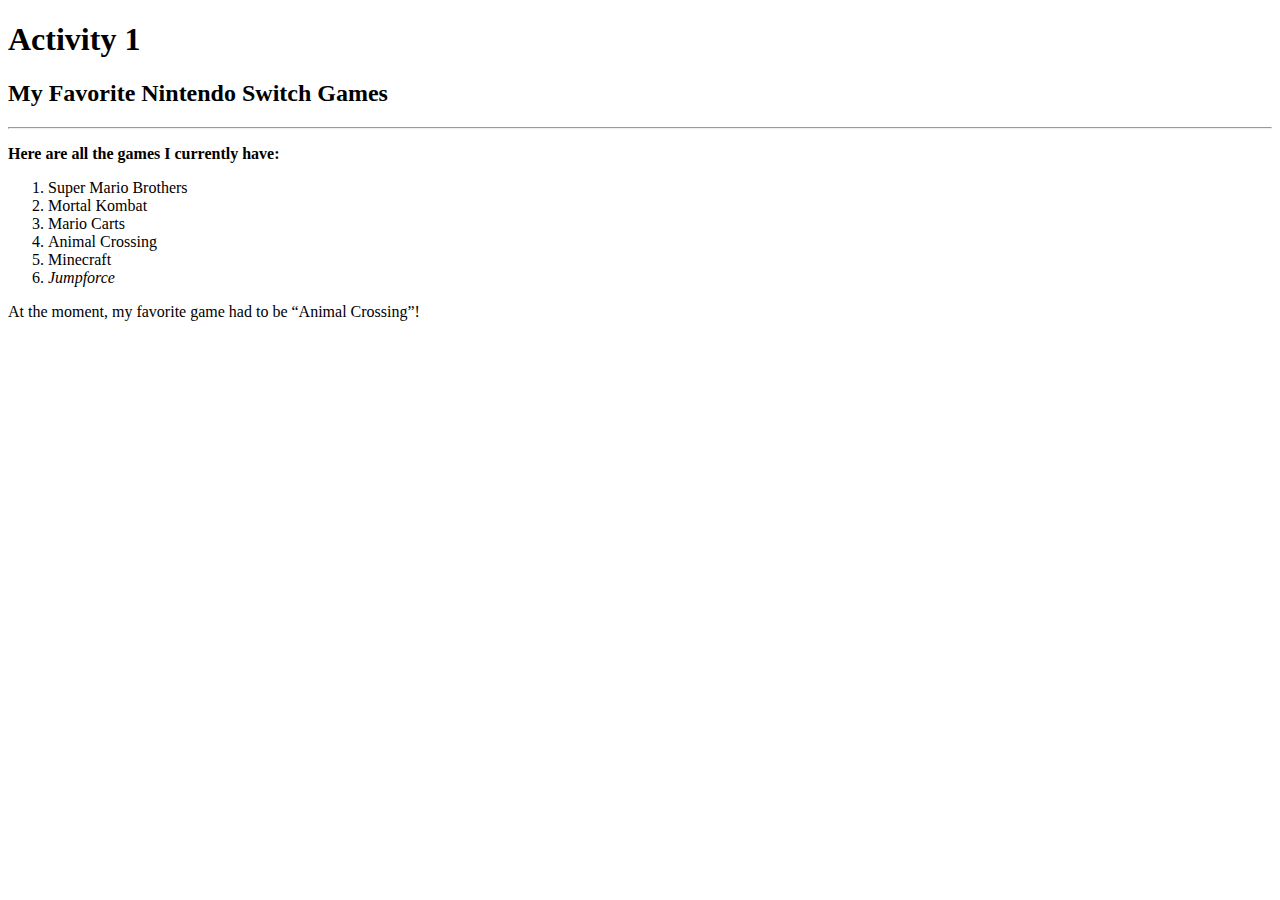
<file: Activity 1/index.html>
<!DOCTYPE html>
<html lang="en">
<head>
    <meta charset="UTF-8">
    <meta http-equiv="X-UA-Compatible" content="IE=edge">
    <meta name="viewport" content="width=device-width, initial-scale=1.0">
    <title>Activity 1</title>
</head>
<body>
    <h1>Activity 1</h1>
    <h2>My Favorite Nintendo Switch Games</h2>
    <hr>
    <p><b>Here are all the games I currently have:</b></p>
    <ol>
        <li>Super Mario Brothers</li>
        <li>Mortal Kombat</li>
        <li>Mario Carts</li>
        <li>Animal Crossing</li>
        <li>Minecraft</li>
        <li><i>Jumpforce</i></li>
    </ol>
    <p>At the moment, my favorite game had to be <q>Animal Crossing</q>!</p>
</body>
</html>
</file>
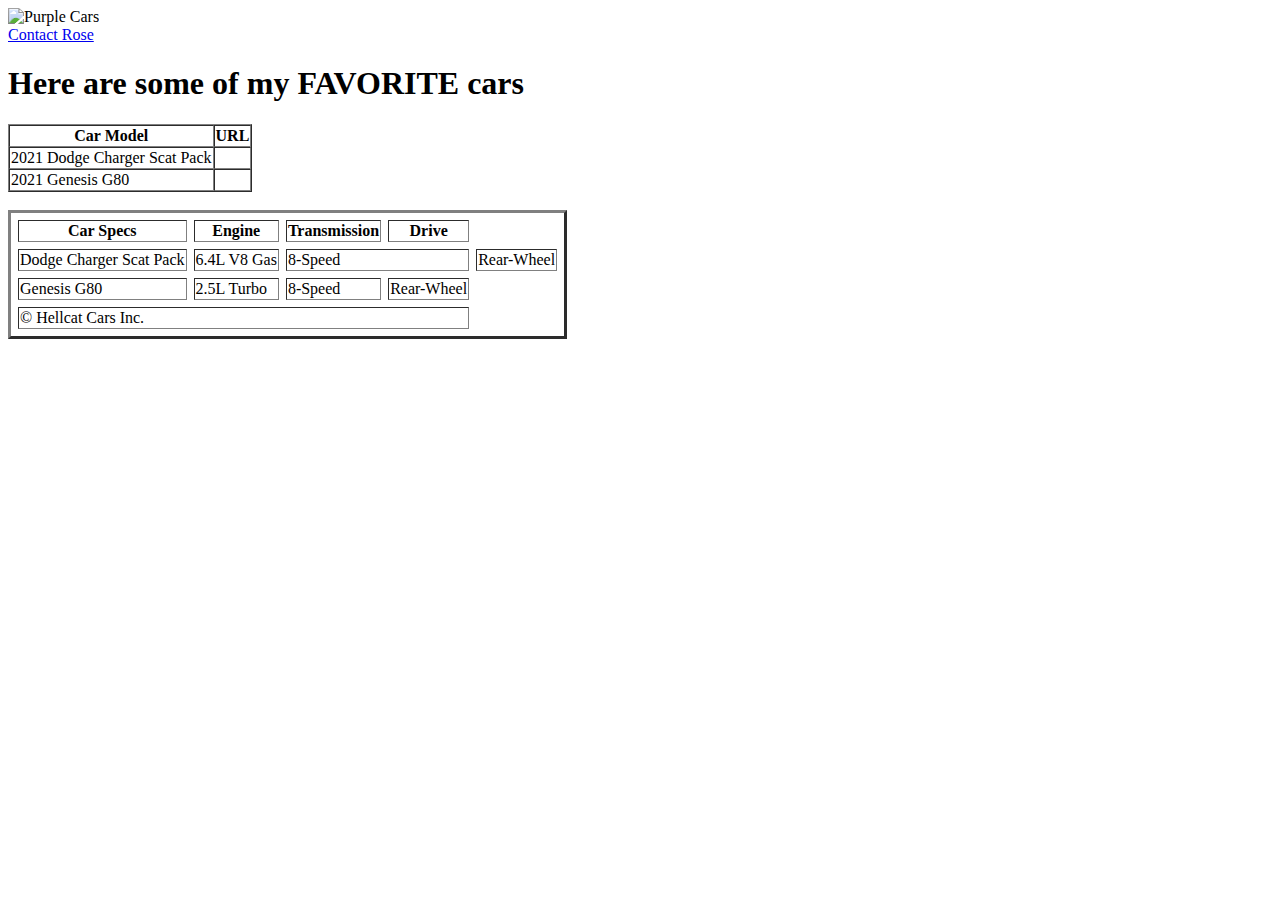
<file: Activity 2/index.html>
<!DOCTYPE html>
<html lang="en">
<head>
    <meta charset="UTF-8">
    <meta http-equiv="X-UA-Compatible" content="IE=edge">
    <meta name="viewport" content="width=device-width, initial-scale=1.0">
    <title>Activity 2</title>
</head>
<body>
    <img scr="images/T-Scat-Pack.jpg" alt="Purple Cars" width="200" height="200">
    <br>
    <a href="mailto:onealr4@gmatc.matc.edu">Contact Rose</a>
    <h1>Here are some of my <b>FAVORITE</b> cars</h1>
    <table id="simple-table" border="1" cellspacing="0">
        <tr>
            <th>Car Model</th>
            <th>URL</th>
        </tr>
        <tr>
            <td>2021 Dodge Charger Scat Pack</td>
            <td>
                <a href="https://carbuzz.com/cars/dodge/charger/2021-dodge-charger-scat-pack"></a>
            </td>
        </tr>
        <tr>
            <td>2021 Genesis G80</td>
            <td>
                <a href="https://carbuzz.com/cars/genesis/g80"></a>
            </td>
        </tr>
    </table>
    <br />
    <table id="complex-table" border="3" cellspacing="7">
        <thread>
            <tr>
                <th>Car Specs</th>
                <th scope="column">Engine</th>
                <th scope="column">Transmission</th>
                <th scope="column">Drive</th>
            </tr>
        </thread>
        <tbody>
            <tr>
                <td scope="row">Dodge Charger Scat Pack</td>
                <td colspan="1">6.4L V8 Gas</td>
                <td colspan="3">8-Speed</td>
                <td colspan="4">Rear-Wheel</td>
            </tr>
            <tr>
                <td>Genesis G80</td>
                <td>2.5L Turbo</td>
                <td>8-Speed</td>
                <td>Rear-Wheel</td>
            </tr>
        </tbody>
        <tfoot>
            <td colspan="5">&copy; Hellcat Cars Inc.</td>
        </tfoot>
    </table>

</body>
</html>
</file>
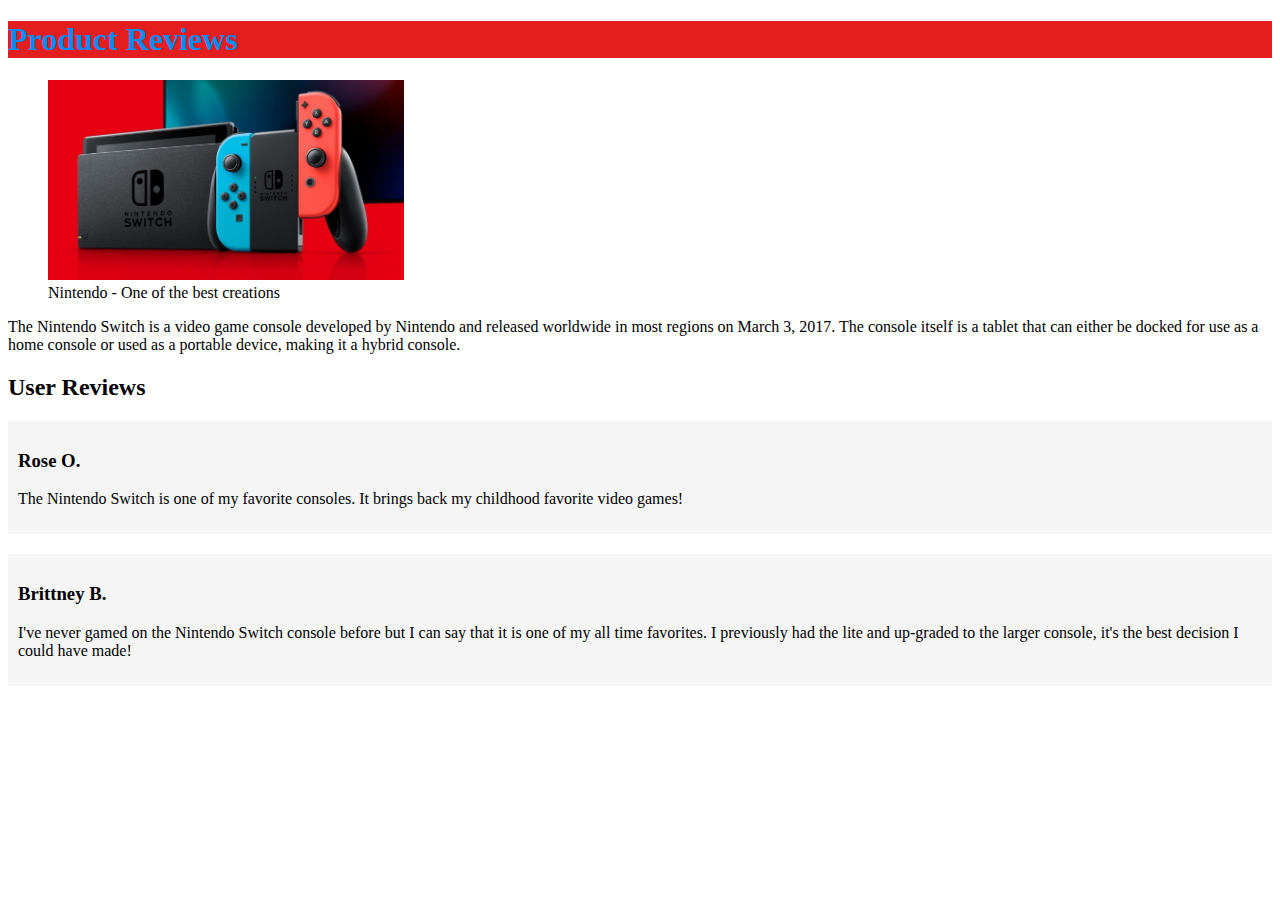
<file: Activity 3/index.html>
<!DOCTYPE html>
<html lang="en">
<head>
    <meta charset="UTF-8">
    <meta http-equiv="X-UA-Compatible" content="IE=edge">
    <meta name="viewport" content="width=device-width, initial-scale=1.0">
    <title>Product Reviews</title>
    <link rel="stylesheet" type="text/css" href="css/master.css">
    <link rel="stylesheet" type="text/css" href="https://fonts.googleapis.com/css?family=Open+Sans">

</head>
<body>
    <header>
        <h1>Product Reviews</h1>
    </header>
    <main>
        <figure>
            <img src="images/nintendo-switch.original.jpg" alt="Nintendo Switch">
            <figcaption>
                Nintendo - <span>One of the best creations</span>
            </figcaption>
        </figure>
        <p id="product-desciption">
            The Nintendo Switch is a video game console developed by Nintendo 
            and released worldwide in most regions on March 3, 2017. The console 
            itself is a tablet that can either be docked for use as a home console 
            or used as a portable device, making it a hybrid console.
        </p>

        <h2>
            User Reviews
        </h2>
        <div class="review">
            <h3>Rose O.</h3>
            <p>The Nintendo Switch is one of my favorite consoles. It brings back 
                my childhood favorite video games!
            </p>
        </div>
        <div class="review">
            <h3>Brittney B.</h3>
            <p>I've never gamed on the Nintendo Switch console before but I can say that
                it is one of my all time favorites. I previously had the lite and up-graded
                to the larger console, it's the best decision I could have made!
            </p>
        </div>
    </main>
    <footer>
        
    </footer>
</body>
</html>
</file>
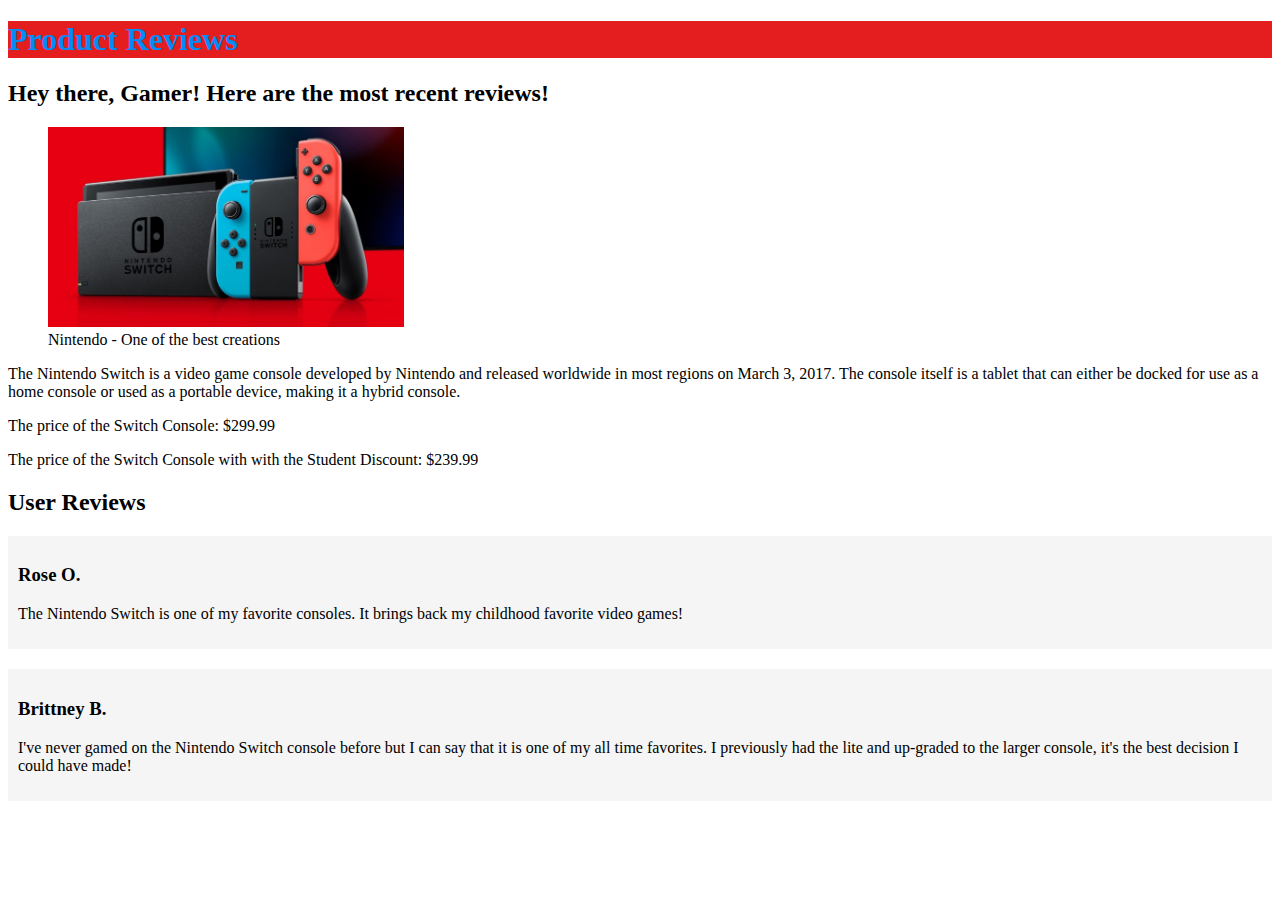
<file: Activity 4/index.html>
<!DOCTYPE html>
<html lang="en">
<head>
    <meta charset="UTF-8">
    <meta http-equiv="X-UA-Compatible" content="IE=edge">
    <meta name="viewport" content="width=device-width, initial-scale=1.0">
    <title>Product Reviews</title>
    <link rel="stylesheet" type="text/css" href="css/master.css">
    <link rel="stylesheet" type="text/css" href="https://fonts.googleapis.com/css?family=Open+Sans">

</head>
<body>
    <header>
        <h1>Product Reviews</h1>
        <h2 id="greeting"></h2>
    </header>
    <main>
        <figure>
            
            <img src="images/nintendo-switch.original.jpg" alt="Nintendo Switch">
            <figcaption>
                Nintendo - <span>One of the best creations</span>
            </figcaption>
        </figure>
        <p id="product-desciption">
            The Nintendo Switch is a video game console developed by Nintendo 
            and released worldwide in most regions on March 3, 2017. The console 
            itself is a tablet that can either be docked for use as a home console 
            or used as a portable device, making it a hybrid console.
        </p>
        <p>The price of the Switch Console: $<span id="price"></span></p>
        <p>The price of the Switch Console with with the Student Discount: $<span id="student-price"></span></p>
        <h2>
            User Reviews
        </h2>
        <div class="review">
            <h3>Rose O.</h3>
            <p>The Nintendo Switch is one of my favorite consoles. It brings back 
                my childhood favorite video games!
            </p>
        </div>
        <div class="review">
            <h3>Brittney B.</h3>
            <p>I've never gamed on the Nintendo Switch console before but I can say that
                it is one of my all time favorites. I previously had the lite and up-graded
                to the larger console, it's the best decision I could have made!
            </p>
        </div>
    </main>
    <footer>
        
    </footer>
    <script src="js/scripts.js"></script>
</body>
</html>
</file>
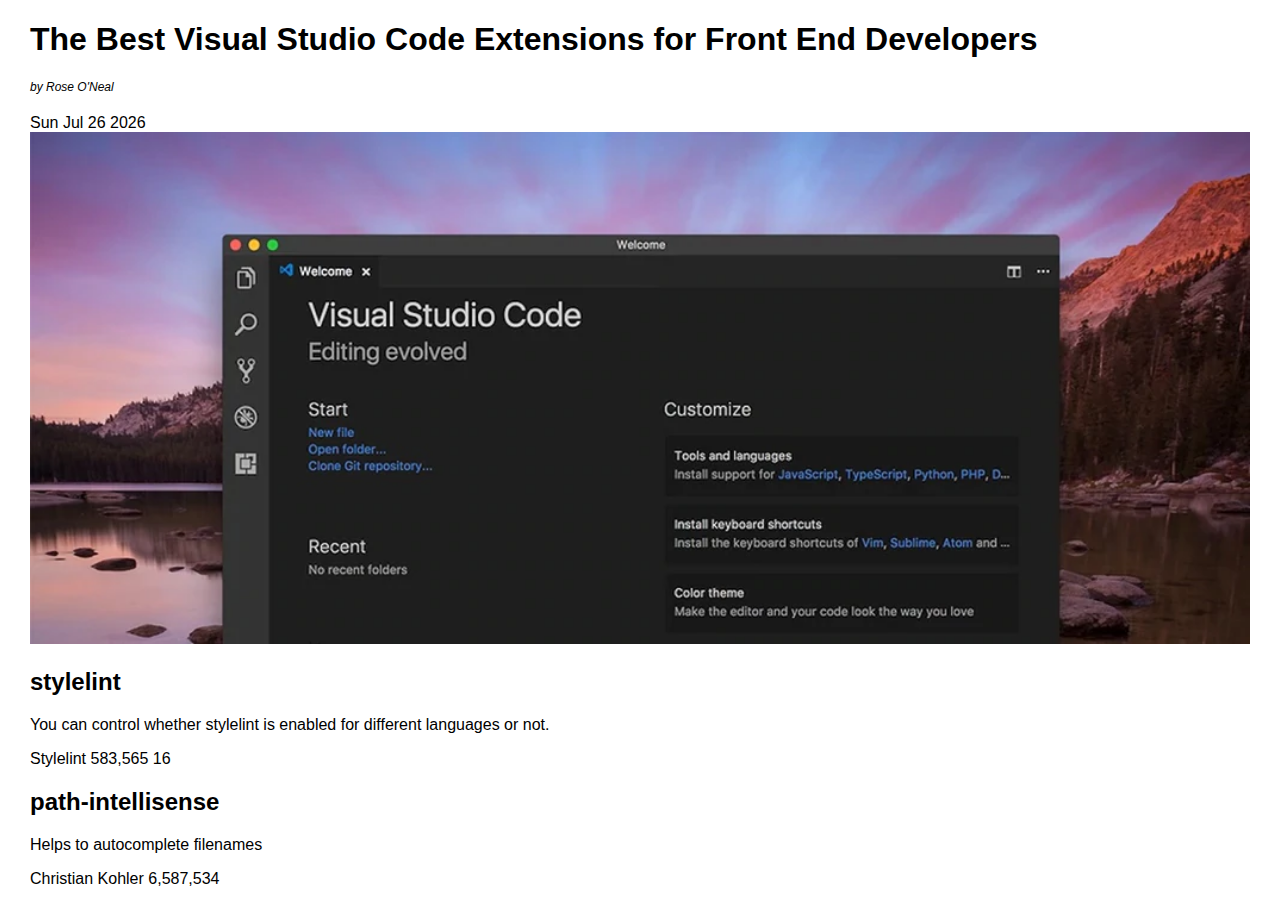
<file: Activity 5/index.html>
<!DOCTYPE html>
<html lang="en">
<head>
    <meta charset="UTF-8">
    <meta http-equiv="X-UA-Compatible" content="IE=edge">
    <meta name="viewport" content="width=device-width, initial-scale=1.0">
    <link rel="stylesheet" type="text/css" href="css/master.css">
    <title>Activity 5</title>
</head>
<body>
    <header>
        <h1>The Best Visual Studio Code Extensions for Front End Developers</h1>
        <div id="credits">
            by Rose O'Neal
        </div>
        <div id="date">
            <!--Add date in java script-->
        </div>
    </div>
        <img id="header-image" src="images/VisualStudioImage.webp" alt="header image">
    </header>
    <main>
        <div class="package-container">
            <header>
                <h2 id="p1-name"></h2>
            </header>
            <section>
                <p id="p1-description"></p>
            </section>
            <footer>
                <span id="p1-author"></span>
                <span id="p1-downloads"></span>
                <span id="p1-stars"></span>
            </footer>
        </div>
        <div class="package-container"></div>
        <header>
            <h2 id="p2-name"></h2>
        </header>
        <section>
            <p id="p2-description"></p>
        </section>
        <footer>
            <span id="p2-author"></span>
            <span id="p2-downloads"></span>
            <span id="p2-starts"></span>
        </footer>
    </main>
    
    <script src="js/scripts.js" charset="utf-8"></script>
</body>
</html>
</file>
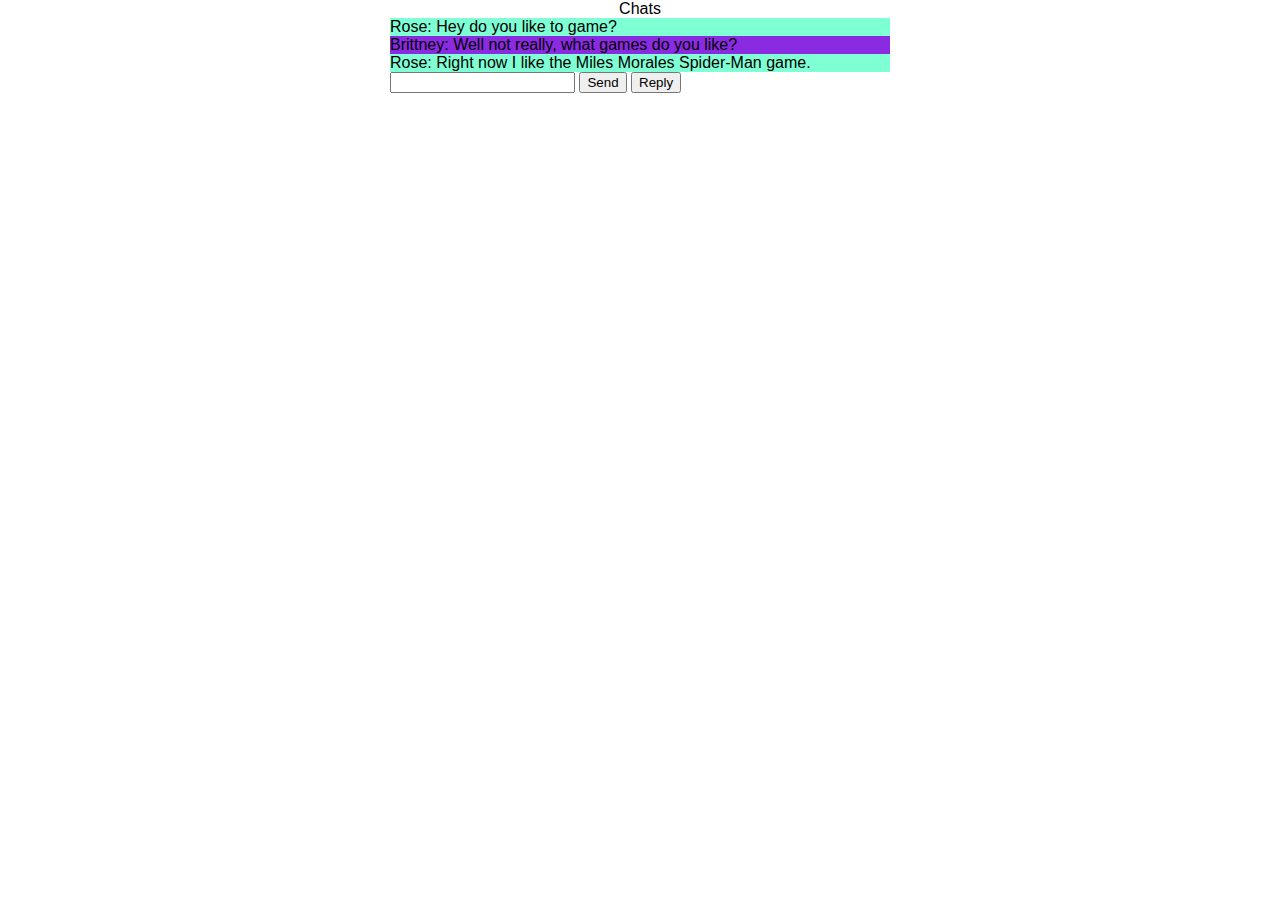
<file: Activity 6/index.html>
<!DOCTYPE html>
<html lang="en">
<head>
    <meta charset="UTF-8">
    <meta http-equiv="X-UA-Compatible" content="IE=edge">
    <meta name="viewport" content="width=device-width, initial-scale=1.0">
    <title>Document</title>
    <link rel="stylesheet" href="css/master.css">
    <link rel="stylesheet" type="text/css" href="https://fonts.google.com/specimen/Quicksand">
</head>
<body>
    <header>Chats</header>
    <main>
        <section id="message-container" class="messages"></section>
        <section>
        <input type="text" id="message-input">
        <button type="button" id="send-button">Send</button>
        <button type="button" id="reply-button">Reply</button>
    </section>
    </main>
    <script src="js/scripts.js" charset="utf-8"></script>
</body>
</html>
</file>
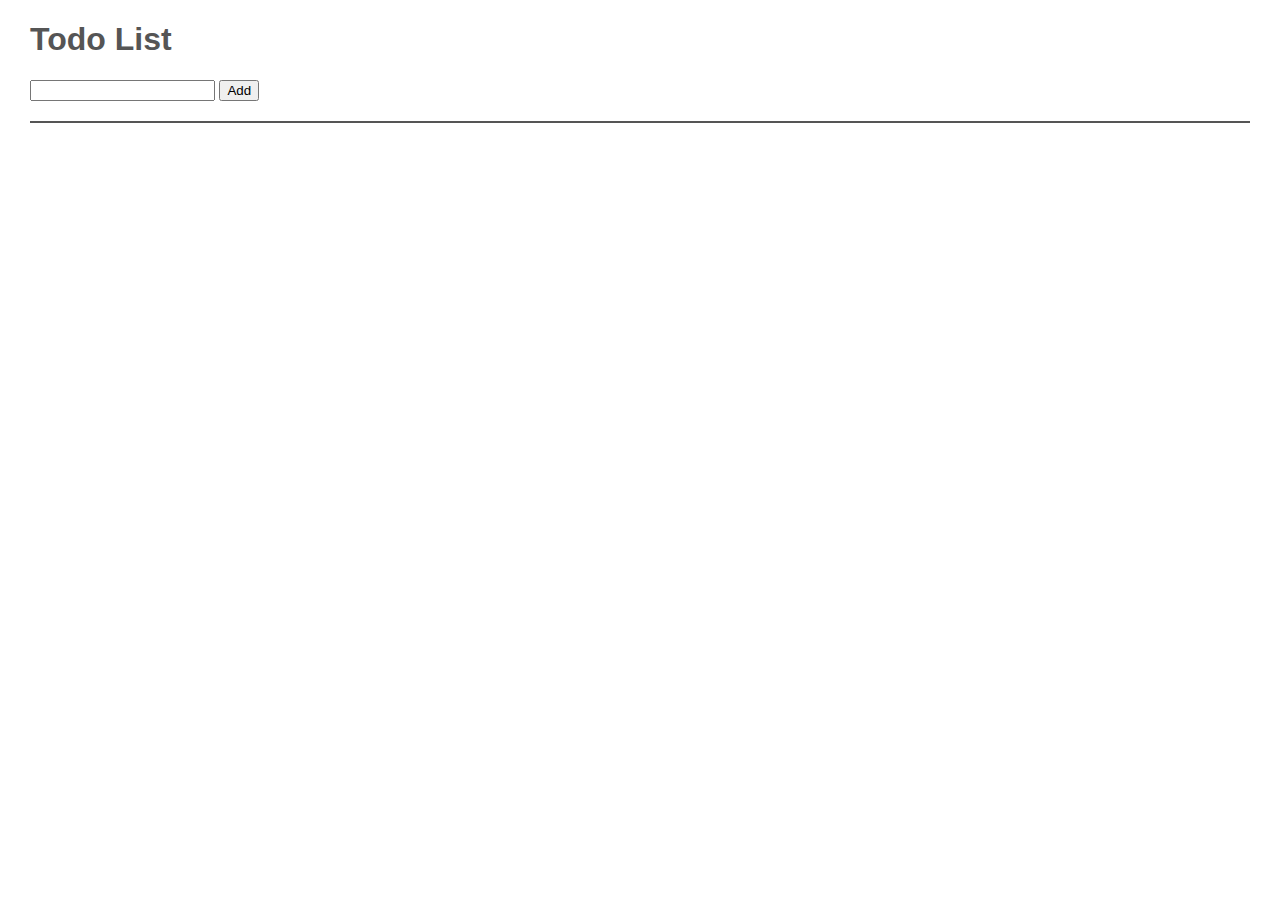
<file: Activity 7/index.html>
<!DOCTYPE html>
<html lang="en">
<head>
    <meta charset="UTF-8">
    <meta http-equiv="X-UA-Compatible" content="IE=edge">
    <meta name="viewport" content="width=device-width, initial-scale=1.0">
    <link rel="stylesheet" type="text/css" href="https://fonts.googelapis.com/css?family=Open+Sans">
    <link rel="stylesheet" href="css/master.css">
    <title>Todo List</title>
</head>
<body>
    <header>
        <h1>Todo List</h1>
    </header>
    <main>
        <section>
            <input type="text" id="input-task">
            <button type="button" id="add-task">Add</button>
        </section>
        <section id="todo-list-container">
            <ol id="active-list">

            </ol>
            <ul id="completed-list">

            </ul>
        </section>
    </main>
    <script src="js/scripts.js" charset="utf-8"></script>
</body>
</html>
</file>
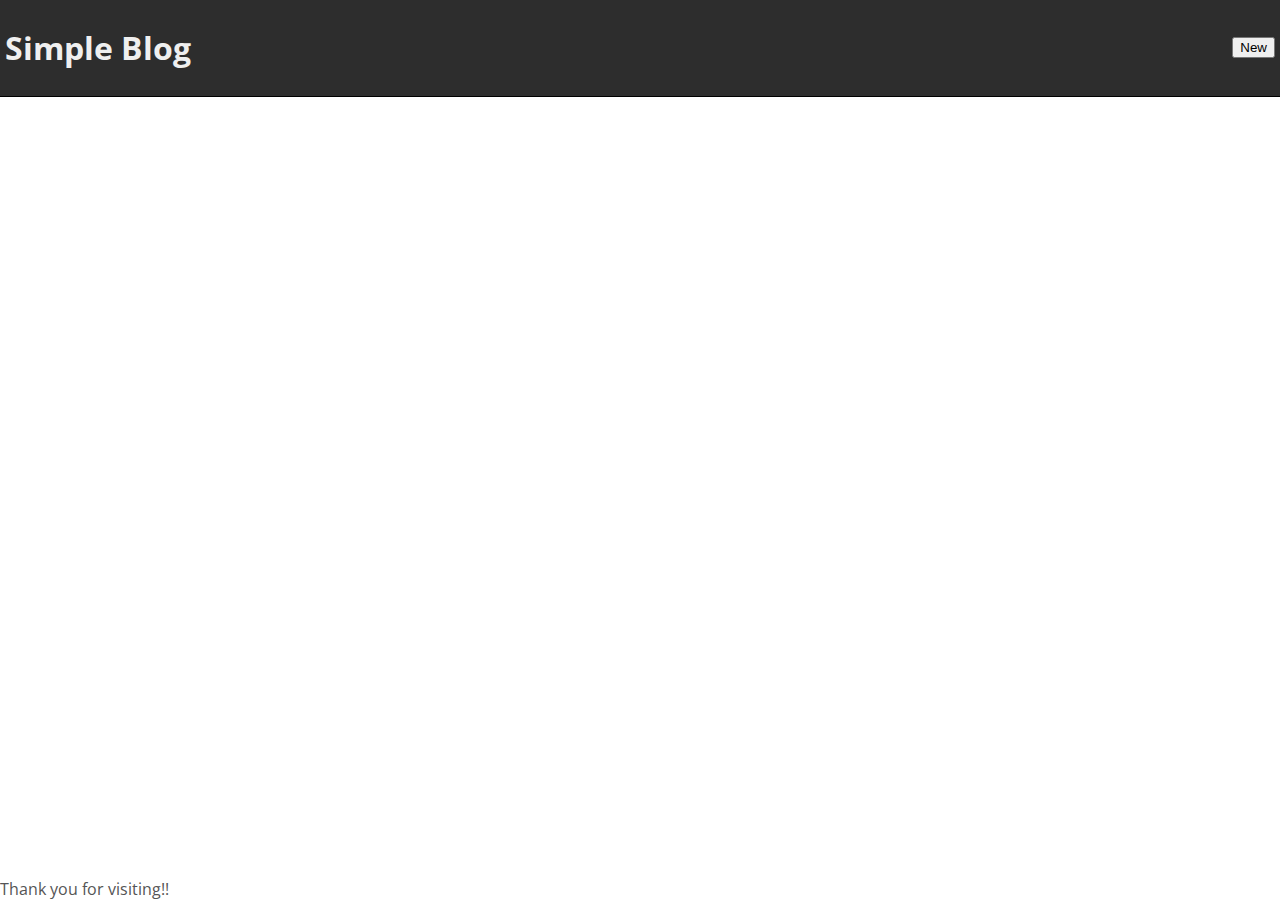
<file: Activity 8/index.html>
<!DOCTYPE html>
<html lang="en">
<head>
    <meta charset="UTF-8">
    <meta http-equiv="X-UA-Compatible" content="IE=edge">
    <meta name="viewport" content="width=device-width, initial-scale=1.0">
    <title>Simple Blog</title>
    <link rel="stylesheet" type="text/css" href="https://fonts.googleapis.com/css?family=Open+Sans">
    <link rel="stylesheet" href="css/master.css">
</head>
<body>
    <header>
        <h1 class="header-title">Simple Blog</h1>
        <div class="header-menu">
            <button id="new-button">New</button>
        </div>
    </header>
    <main>
        <section id="display-content"></section>
    </main>
    <footer>
        Thank you for visiting!!
    </footer>

    <!--Modal Dialog (hidden by default)-->
    <div class="modal" id="modal-dialog">
        <section>
            <h2>Title</h2>
            <input type="text" id="edit-title-text">
            <span id="edit-title-message"></span>
        </section>
        <section>
            <h2>Content</h2>
            <textarea name="edit-content-text" id="edit-content-text" cols="80" rows="8"></textarea>
            <span id="edit-content-message"></span>
        </section>
        <footer>
            <button id="cancel-button">Cancel</button>
            <button id="save-button">Save</button>
        </footer>
    </div>
    <div id="modal-backdrop"></div>
    <script src="js/scripts.js"></script>
</body>
</html>
</file>
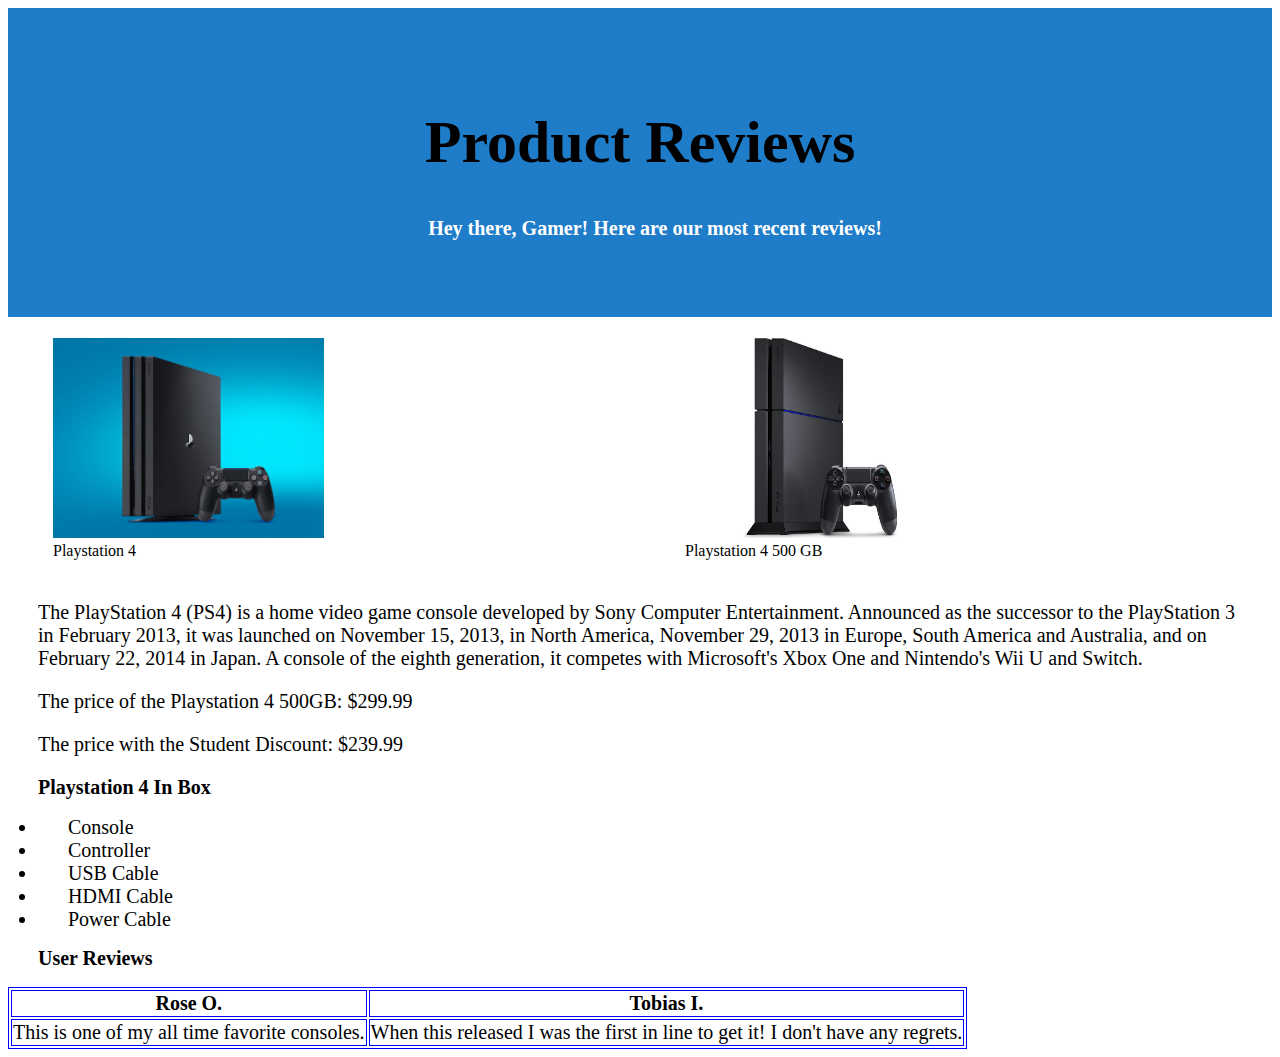
<file: Project 1/index.html>
<!DOCTYPE html>
<html lang="en">
<head>
    <meta charset="UTF-8">
    <meta http-equiv="X-UA-Compatible" content="IE=edge">
    <meta name="viewport" content="width=device-width, initial-scale=1.0">
    <title>Product Reviews</title>
    <link rel="stylesheet" type="text/css" href="css/master.css">
    <link rel="stylesheet" type="text/css" href="https://fonts.googleapis.com/css?family=Open+Sans">
</head>
<body>
    <header>
        <h1>Product Reviews</h1>
        <h2 id="greeting"></h2>
        <script>
            window.alert("Welcome!")
        </script>
    </header>
    <main>
        <div class="row">
            <div class = "column">
                <figure>
                <img src = "images/R.jpg" alt = "PlayStation 4" style = "width:50%">
                <figcaption>Playstation 4</figcaption>
                </figure>
            </div>
            <div class="column">
                <figure>
                <img src = "images/Sony-PlayStation-4-500GB.jpg" alt = "PlayStation 4" style = width:50%>
                <figcaption>Playstation 4 500 GB</figcaption>
                </figure>
            </div>
        </div>
        <p id="product-desciption">
            The PlayStation 4 (PS4) is a home video game console developed by Sony Computer Entertainment. 
            Announced as the successor to the PlayStation 3 in February 2013, it was launched on November 
            15, 2013, in North America, November 29, 2013 in Europe, South America and Australia, and on 
            February 22, 2014 in Japan. A console of the eighth generation, it competes with Microsoft's 
            Xbox One and Nintendo's Wii U and Switch.
        </p>
        <p>The price of the Playstation 4 500GB: $<span id = "price"></span></p>
        <p>The price with the Student Discount: $<span id = "smallDiscount"></span></p>
        <h2>Playstation 4 In Box</h2>
            <ul>
                <li>Console</li>
                <li>Controller</li>
                <li>USB Cable</li>
                <li>HDMI Cable</li>
                <li>Power Cable</li>
            </ul>
        
        
        <h2>
            User Reviews
        </h2>
        <table>
            <tr>
            <th>Rose O.</th>
            <th>Tobias I.</th>
            </tr>
            <tr>
            <td>This is one of my all time favorite consoles.</td>
            <td>When this released I was the first in line to get it! I don't have any regrets.</td>
            </tr>
        </table>
    </main>
    <footer>
        
    </footer>
    <script src="js/scripts.js"></script>
</body>
</html>
</file>
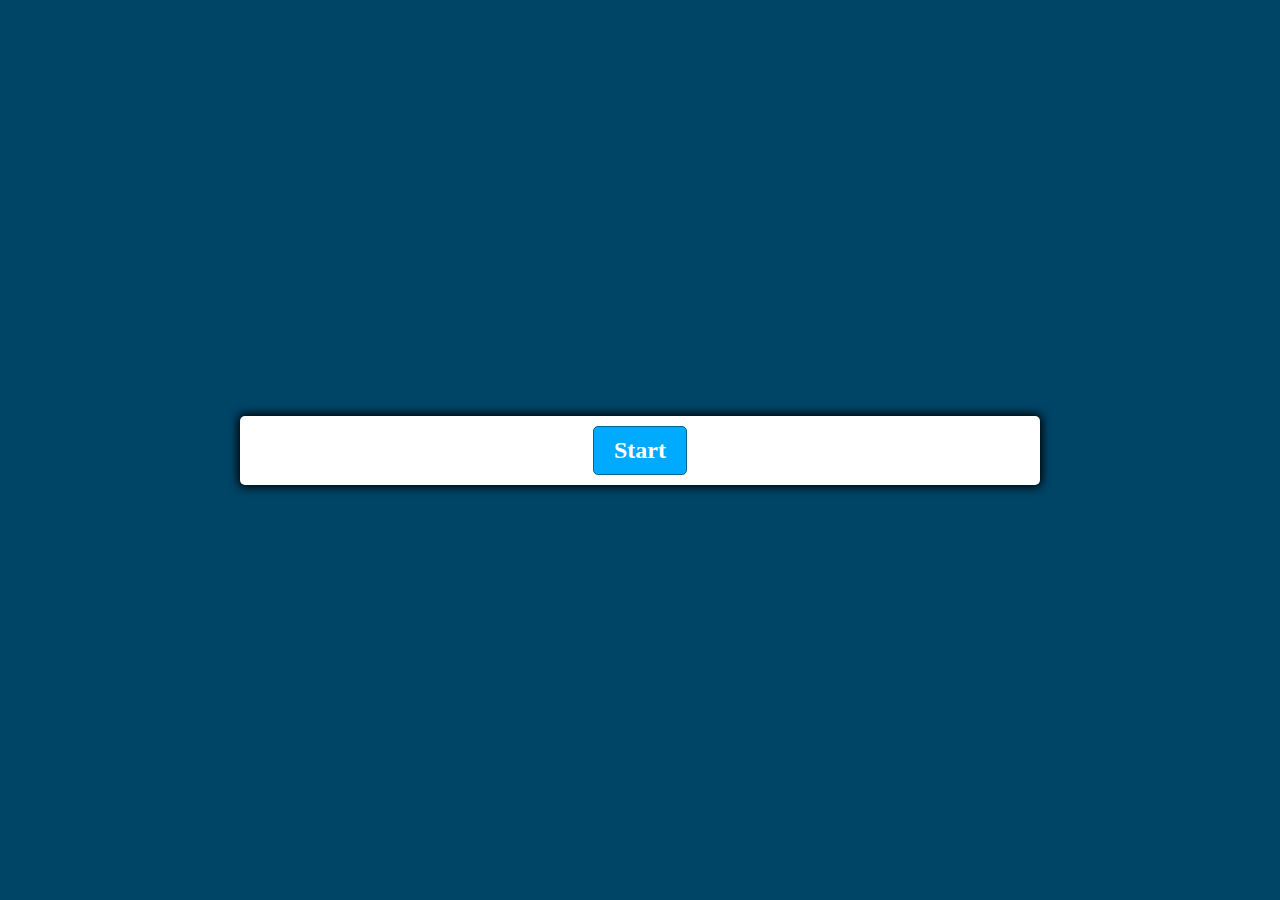
<file: Project 2/index.html>
<!DOCTYPE html>
<html lang="en">

<head>
    <meta charset="UTF-8">
    <meta name="viewport" content="width=device-width, initial-scale=1.0">
    <meta http-equiv="X-UA-Compatible" content="ie=edge">
    <link href="css/master.css" rel="stylesheet">
    <script defer src="js/scripts.js"></script>
    <title>Quiz App</title>
</head>

<body>
    <div class="container">
        <div id="question-container" class="hide">
            <div id="question">Question</div>
            <div id="answer-buttons" class="btn-grid">
                <button class="btn">Answer 1</button>
                <button class="btn">Answer 2</button>
                <button class="btn">Answer 3</button>
                <button class="btn">Answer 4</button>
            </div>
        </div>
        <div class="controls">
            <button id="start-btn" class="start-btn btn">Start</button>
            <button id="next-btn" class="next-btn btn hide">Next</button>
        </div>
    </div>
</body>

</html>
</file>
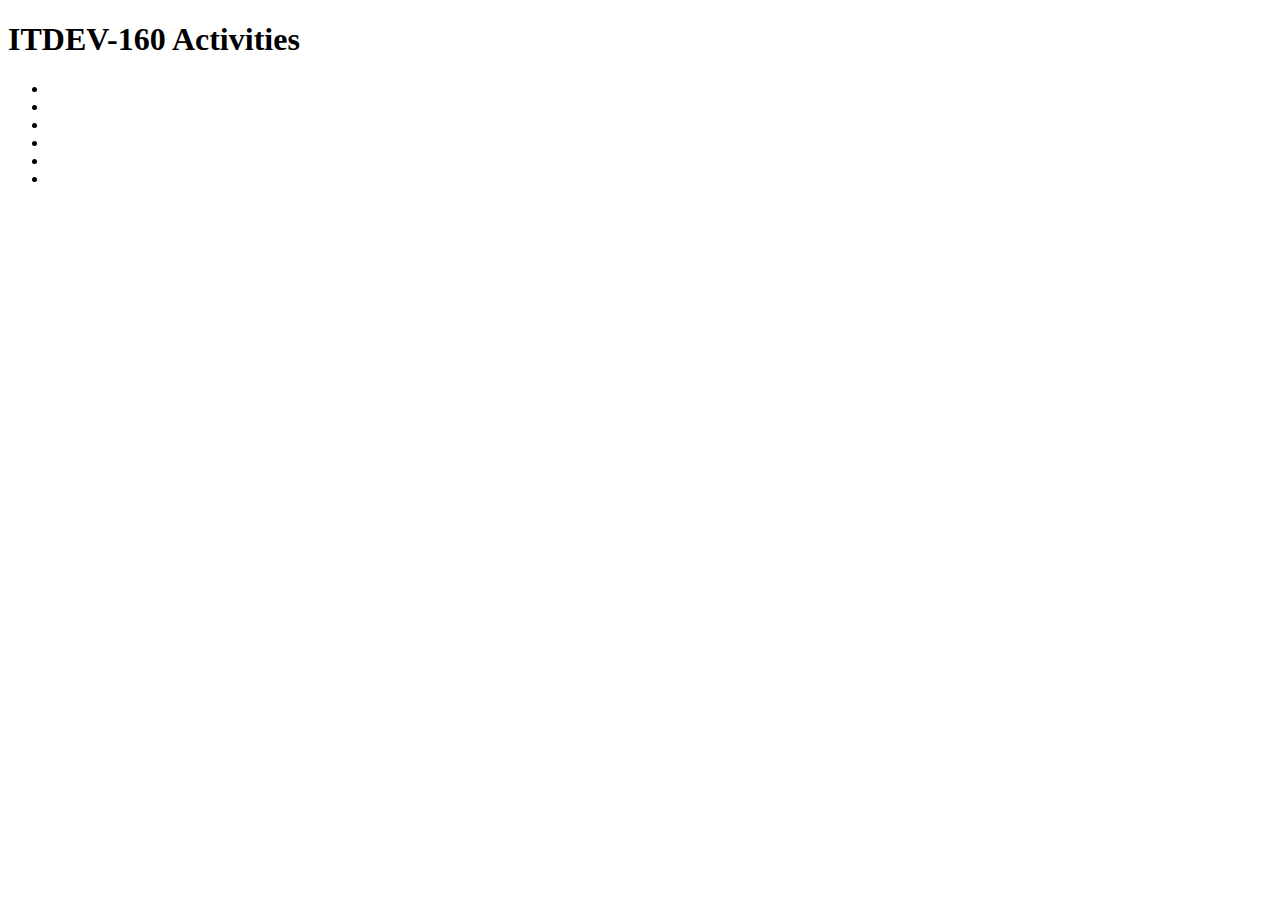
<file: Root/index.html>
<!DOCTYPE html>
<html lang="en">
<head>
    <meta charset="UTF-8">
    <meta http-equiv="X-UA-Compatible" content="IE=edge">
    <meta name="viewport" content="width=device-width, initial-scale=1.0">
    <title>ITDEV-160 Activities</title>
</head>
<body>
    <h1>ITDEV-160 Activities</h1>
    <ul>
        <li><a href="Activity 1/idex.html"></a></li>
        <li><a href="Activity 2/idex.html"></a></li>
        <li><a href="Activity 3/index.html"></a></li>
        <li><a href="Activity 4/index.html"></a></li>
        <li><a href="Project 1/index.html"></a></li>
        <li><a href="Activity 5/index.html"></a></li>
    </ul>
</body>
</html>
</file>
<file: Activity 3/css/master.css>
body{
    font-family: Cambria, Cochin, Georgia, Times, 'Times New Roman', serif;
    color:black;
}

h1{
    color:rgb(3, 139, 250);
    background-color: rgb(228, 30, 30);
}

img{
    height: 200px;
    text-align: left;
}

figcaption span{
    font-size: .85;
}

p#product-description{
    margin: 20px 0 20px 0;
    text-align: justify;
}

div.review{
    padding: 10px;
    background-color: whitesmoke;
    margin: 20px 0 20px 0;
}
</file>
<file: Activity 4/css/master.css>
body{
    font-family: Cambria, Cochin, Georgia, Times, 'Times New Roman', serif;
    color:black;
}

h1{
    color:rgb(3, 139, 250);
    background-color: rgb(228, 30, 30);
}

img{
    height: 200px;
    text-align: left;
}

figcaption span{
    font-size: .85;
}

p#product-description{
    margin: 20px 0 20px 0;
    text-align: justify;
}

div.review{
    padding: 10px;
    background-color: whitesmoke;
    margin: 20px 0 20px 0;
}
</file>
<file: Activity 5/css/master.css>
body{
    font-family: 'Open Sans', sans-serif;
    margin: auto 30px;
}

#credits{
    font-style: italic;
    font-size: .75em;
    margin-bottom: 20px;
}

#header-image{
    width: 100%;
}
</file>
<file: Activity 6/css/master.css>
body {
    font-family:'Lucida Sans', 'Lucida Sans Regular', 'Lucida Grande', 'Lucida Sans Unicode', Geneva, Verdana, sans-serif;
    max-width: 500px;
    margin:  0 auto;
}

header {
    text-align: center;
}

.out-message{
    background-color: aquamarine;
}

.in-message{
    background-color: blueviolet;
}
</file>
<file: Activity 7/css/master.css>
body{
    font-family: 'Open Sans', sans-serif;
    margin: auto 30px;
    color: #555;
}

ul{
    border: solid 1px #555;
    margin: 0;
}

li{
    padding: 5px;
}

#todo-list-container{
    margin-top: 20px;
}

#completed-list{
    list-style-type: none;
}

#completed-list li{
    text-decoration: line-through;
}
</file>
<file: Activity 8/css/master.css>
/* main styles */
body {
    display: flex;
    flex-direction: column;
    min-height: 100vh;
    font-family: 'Open Sans', sans-serif;
    color: #555;
    margin: 0;
}

header {
    display: flex;
    padding: 5px;
    color: #efefef;
    background-color: #2D2D2D;
    border-bottom: solid 1px #000;
}

header .header-title {
    display: inline-block;
}

header .header-menu {
   flex-grow: 1;
   display: flex;
   align-items: center;
   justify-content: flex-end;
   color: #777;
   font-size: smaller;
}

main {
    flex: 1;
}

main #display-content {
    padding: 20px;
}

/*modal styles */
#modal-backdrop {
    display: none;
    position: absolute;
    height: 100vh;
    width: 100vw;
    background-color: rgba(0, 0, 0, 0.75);
}

#modal-backdrop.visible {
    display: block;
}

.modal {
    display: none;
    position: absolute;
    padding: 10px;
    border: solid 1px #555;
    background-color: #fff;
    z-index: 99999;
    width: 300px;
    height: 300px;
    top: 50%;
    left: 50%;
    transform: translate(-50%, -50%);
}

.modal.visible {
    display: block;
}

.modal-content {
    width: 300px;
    height: 300px;
}

#edit-title{
    width: 300px;
}
</file>
<file: Project 1/css/master.css>
body{
    font-family: Cambria, Cochin, Georgia, Times, 'Times New Roman', serif;
    color:black;
}
header{
    padding: 60px;
    text-align: center;
    background: #1e7cc9;
    color: white;
    font-size: 30px;
}
h1{
    color:rgb(0, 0, 0);
}

p{
    padding-left: 30px;
    padding-right: 30px;
    font-size: 20px;
}

img{
    height: 200px;
    text-align: center;
}

figcaption span{
    font-size: .85;
    text-align: center;
}

p#product-description{
    margin: 20px 0 20px 0;
    text-align: justify;
}

div.review{
    padding: 10px;
    background-color: whitesmoke;
    margin: 20px 0 20px 0;
}

.column{
    flex: 50%;
    padding : 5px;
}

.row{
    display: flex;
}

table, th, td{
    border: 1px solid blue;
    align-content: center;
    font-size: 20px;
}

h2{
    font-size: 20px;
    padding-left: 30px;
}

li{
    font-size: 20px;
    padding-left: 30px;
}

ul{
    padding-left: 30px;
}
</file>
<file: Project 2/css/master.css>
*,
*::before,
*::after {
    box-sizing: border-box;
    font-family: Gotham Rounded;
}

:root {
    --hue-neutral: 200;
    --hue-wrong: 0;
    --hue-correct: 145;
}

body {
    --hue: var(--hue-neutral);
    padding: 0;
    margin: 0;
    display: flex;
    width: 100vw;
    height: 100vh;
    justify-content: center;
    align-items: center;
    background-color: hsl(var(--hue), 100%, 20%);
}

body.correct {
    --hue: var(--hue-correct);
}

body.wrong {
    --hue: var(--hue-wrong);
}

.container {
    width: 800px;
    max-width: 80%;
    background-color: white;
    border-radius: 5px;
    padding: 10px;
    box-shadow: 0 0 10px 2px;
}

.btn-grid {
    display: grid;
    grid-template-columns: repeat(2, auto);
    gap: 10px;
    margin: 20px 0;
}

.btn {
    --hue: var(--hue-neutral);
    border: 1px solid hsl(var(--hue), 100%, 30%);
    background-color: hsl(var(--hue), 100%, 50%);
    border-radius: 5px;
    padding: 5px 10px;
    color: white;
    outline: none;
}

.btn:hover {
    border-color: black;
}

.btn.correct {
    --hue: var(--hue-correct);
    color: black;
}

.btn.wrong {
    --hue: var(--hue-wrong);
}

.start-btn,
.next-btn {
    font-size: 1.5rem;
    font-weight: bold;
    padding: 10px 20px;
}

.controls {
    display: flex;
    justify-content: center;
    align-items: center;
}

.hide {
    display: none;
}
</file>
